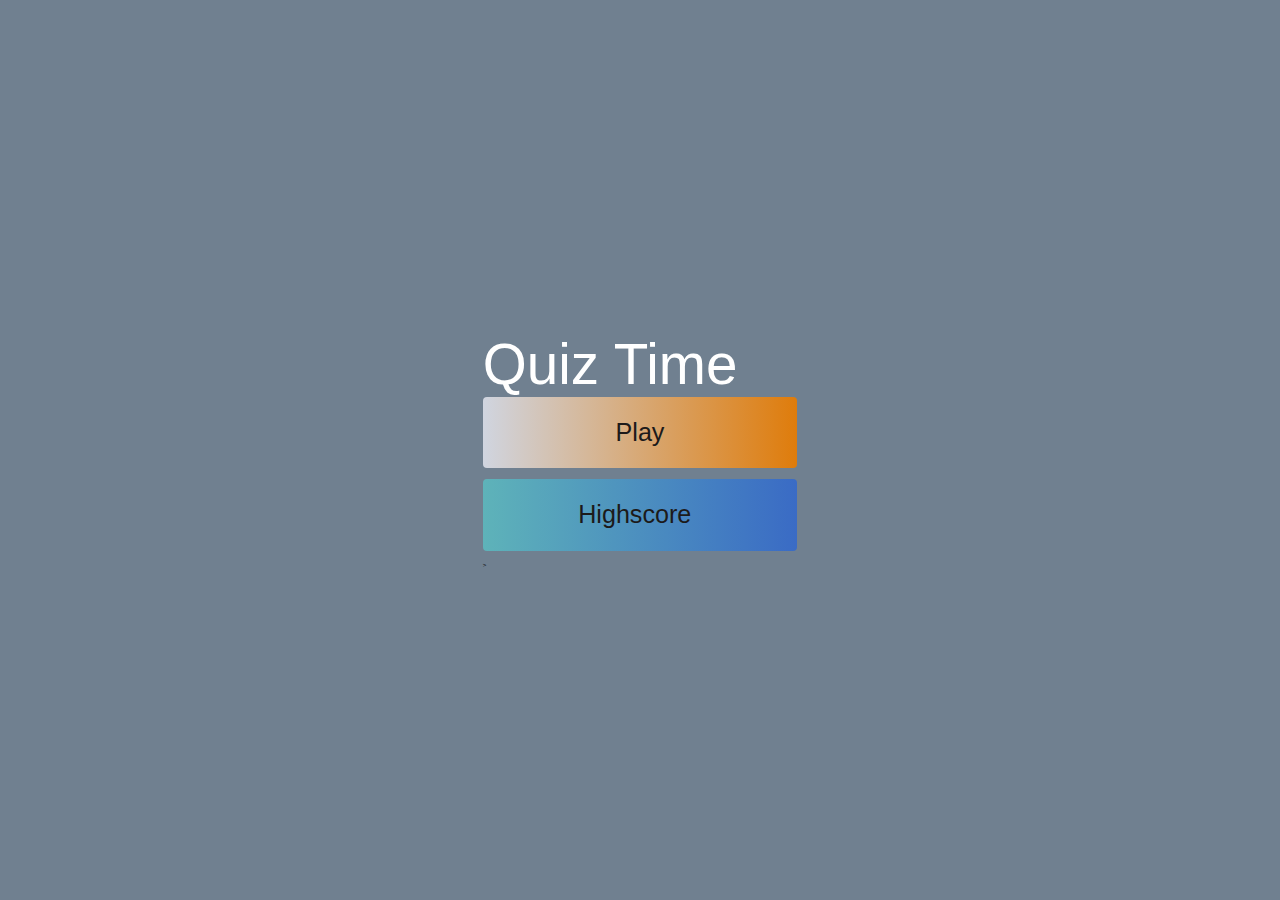
<file: index.html>
<!DOCTYPE html>
<html lang="en">
  <head>
    <meta charset="UTF-8" />
    <meta name="viewport" content="width=device-width, initial-scale=1.0" />
    <!--<meta http-equiv="X-UA-Compatible" content="ie=edge">-->
    <title>Quiz</title>
    <link rel="stylesheet" href="style.css" />
    <link
      rel="stylesheet"
      href="https://use.fontawesome.com/releases/v5.13.1/css/all.css"
      integrity="sha384-xxzQGERXS00kBmZW/6qxqJPyxW3UR0BPsL4c8ILaIWXva5kFi7TxkIIaMiKtqV1Q"
      crossorigin="anonymous"
    />
  </head>
  <body>
    <div class="container">
      <div id="home" class="flex-column home-center">
        <h1>Quiz Time</h1>
        <a href="/game.html" class="btn">Play</a>
        <a href="/highscores.html" id="highscore-btn" class="btn">Highscore<i class="fas fa-crown"></i></a>
        ></a>
      </div>
    </div>
  </body>
</html>
</file>
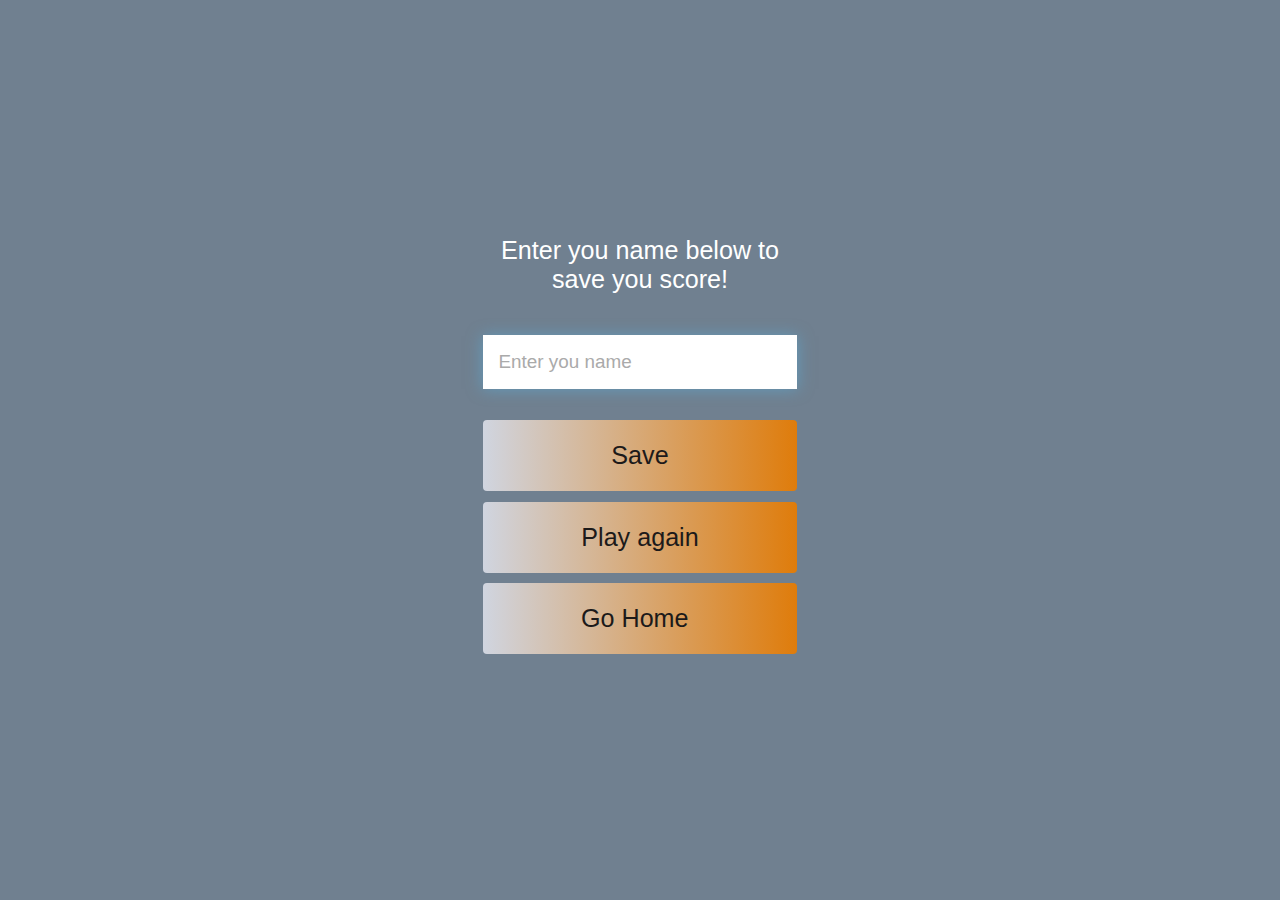
<file: end.html>
<!DOCTYPE html>
<html lang="en">
  <head>
    <meta charset="UTF-8" />
    <meta name="viewport" content="width=device-width, initial-scale=1.0" />
    <meta http-equiv="X-UA-Compatible" content="ie=edge" />
    <title>Document</title>
    <link rel="stylesheet" href="style.css" />
    <link
      rel="stylesheet"
      href="https://use.fontawesome.com/releases/v5.13.1/css/all.css"
      integrity="sha384-xxzQGERXS00kBmZW/6qxqJPyxW3UR0BPsL4c8ILaIWXva5kFi7TxkIIaMiKtqV1Q"
      crossorigin="anonymous"
    />
  </head>
  <body>
    <div class="container">
      <div id="end" class="flex-center flex-column">
        <h1 id="finalScore">0</h1>
        <form class="end-form-container">
          <h2 id="end-text">Enter you name below to save you score!</h2>
          <input
            type="text"
            name="name"
            id="username"
            placeholder="Enter you name"
          />
          <button
            class="btn"
            id="saveScoreBtn"
            type="submit"
            onclick="saveHighScore(event)"
            disabled
          >
            Save
          </button>
        </form>
        <a href="/game.html" class="btn">Play again</a>
        <a href="/" class="btn">Go Home<i class="fas fa-home"></i></a>
      </div>
    </div>
    <script src="end.js"></script>
  </body>
</html>
</file>
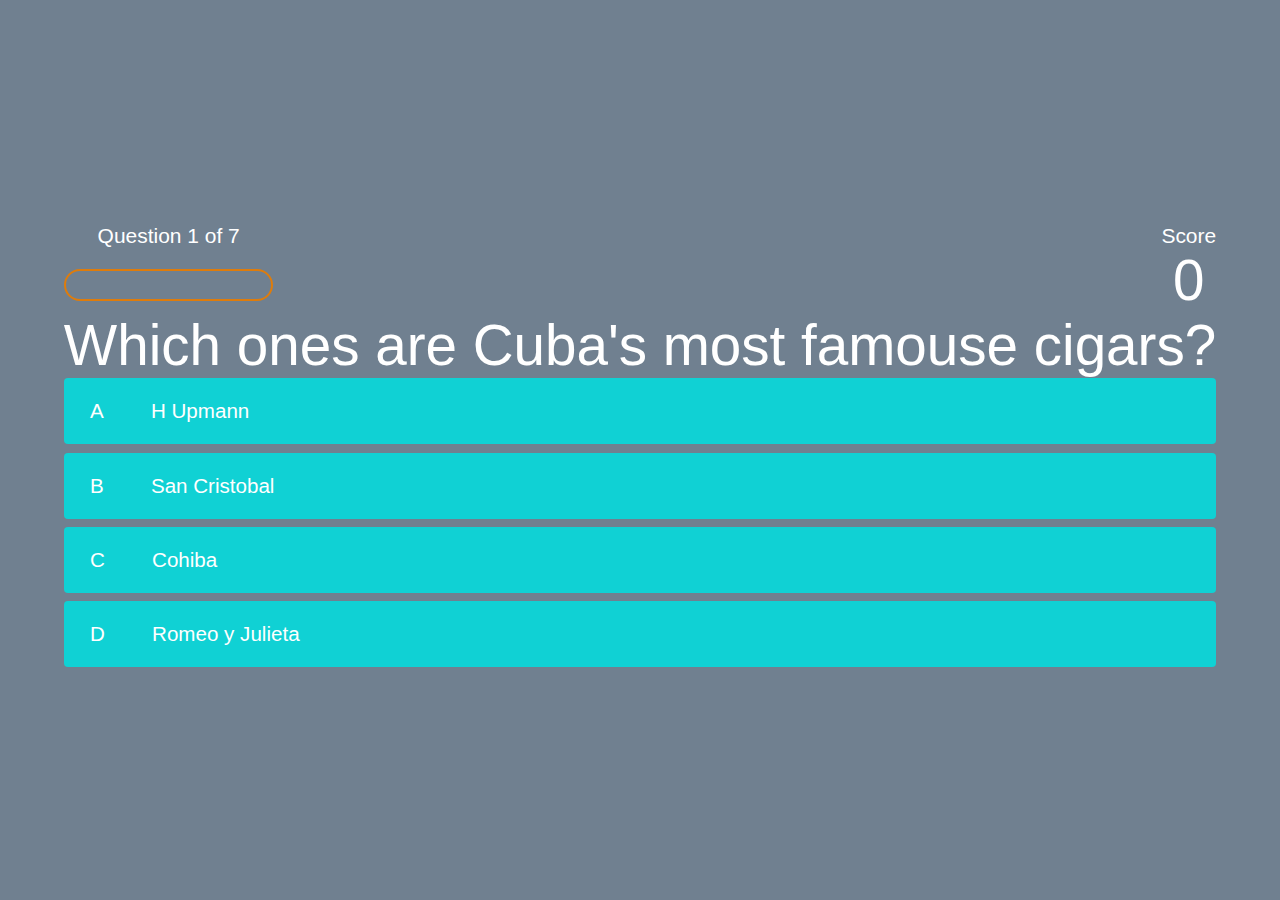
<file: game.html>
<!DOCTYPE html>
<html lang="en">
  <head>
    <meta charset="UTF-8" />
    <meta name="viewport" content="width=device-width, initial-scale=1.0" />
    <meta http-equiv="X-UA-Compatible" content="ie=edge" />
    <title>Quiz page</title>
    <link rel="stylesheet" href="style.css" />
    <link rel="stylesheet" href="game.css" />
  </head>
  <body>
    <div class="container">
      <div id="game" class="justify-center flex-column">
        <div id="hud">
          <div class="hud-item">
            <p id="progressText" class="hud-prefix">Question</p>
            <div id="progressBar">
              <div id="progressBarFull"></div>
            </div>
          </div>
          <div class="hud-item">
            <p class="hud-prefix">Score</p>
            <h1 class="hud-main-text" id="score">0</h1>
          </div>
        </div>
        <h1 id="question">What is the answer to this question</h1>
        <div class="choice-container">
          <p class="choice-prefix">A</p>
          <p class="choice-text" data-number="1">Choice</p>
        </div>
        <div class="choice-container">
          <p class="choice-prefix">B</p>
          <p class="choice-text" data-number="2">Choice 2</p>
        </div>
        <div class="choice-container">
          <p class="choice-prefix">C</p>
          <p class="choice-text" data-number="3">Choice 3</p>
        </div>
        <div class="choice-container">
          <p class="choice-prefix">D</p>
          <p class="choice-text" data-number="4">Choice 4</p>
        </div>
      </div>
    </div>
    <script src="game.js"></script>
  </body>
</html>
</file>
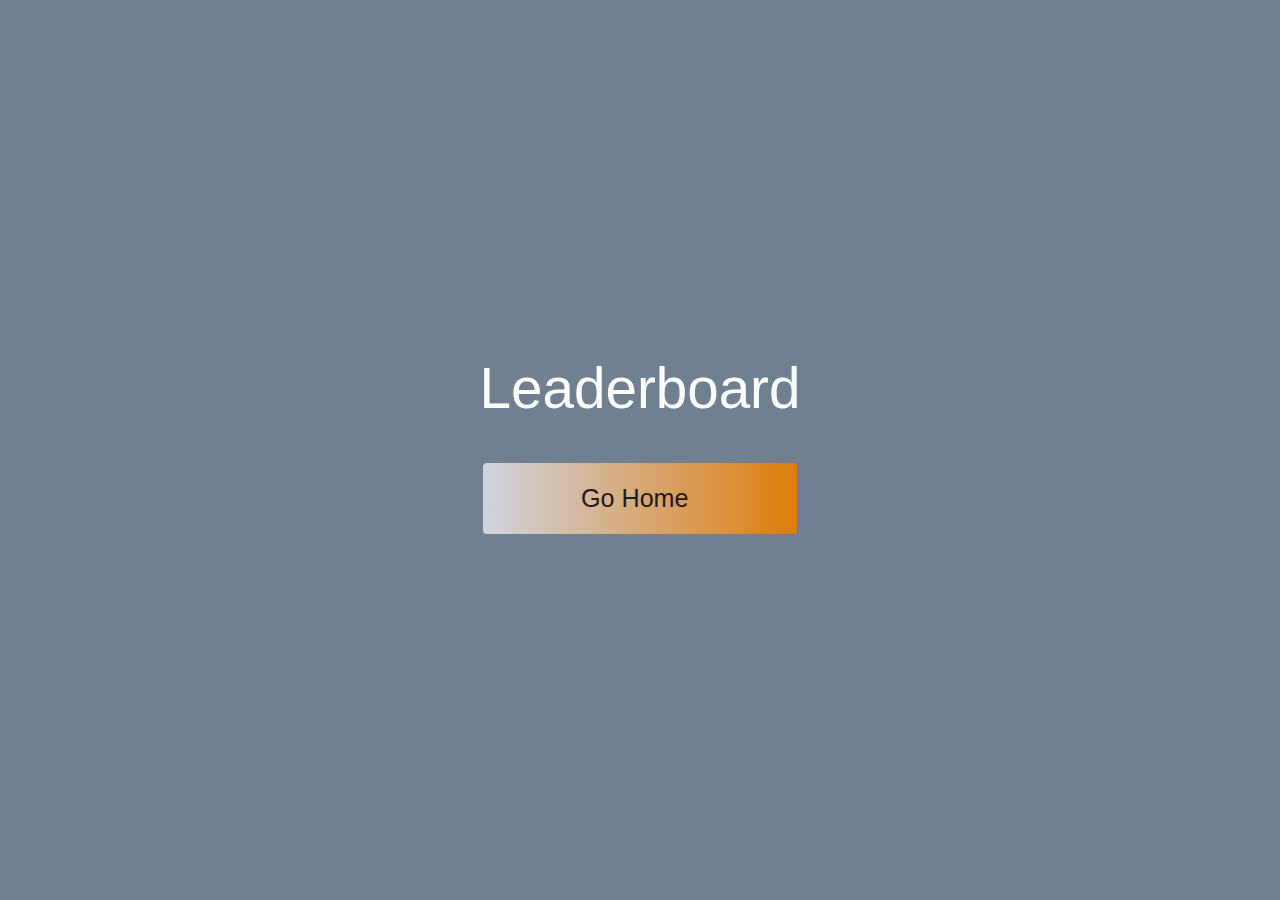
<file: highscores.html>
<!DOCTYPE html>
<html lang="en">
  <head>
    <meta charset="UTF-8" />
    <meta name="viewport" content="width=device-width, initial-scale=1.0" />
    <meta http-equiv="X-UA-Compatible" content="ie=edge" />
    <title>HIgh Scores</title>
    <link rel="stylesheet" href="style.css" />
    <link rel="stylesheet" href="highscores.css" />
    <link
      rel="stylesheet"
      href="https://use.fontawesome.com/releases/v5.13.1/css/all.css"
      integrity="sha384-xxzQGERXS00kBmZW/6qxqJPyxW3UR0BPsL4c8ILaIWXva5kFi7TxkIIaMiKtqV1Q"
      crossorigin="anonymous"
    />
  </head>
  <body>
    <div class="container">
      <div id="highScores" class="flex-center flex-column">
        <h1 id="finalScore">Leaderboard</h1>
        <ul id="highScoresList"></ul>
        <a href="/" class="btn">Go Home<i class="fas fa-home"></i></a>
      </div>
    </div>
    <script src="highscores.js"></script>
  </body>
</html>
</file>
<file: style.css>
@import url("https://fonts.googleapis.com/css2?family=Montserrat&display=swap");

:root {
  background-color: SlateGrey;
}

* {
  box-sizing: border-box;
  margin: 0;
  padding: 0;
  font-size: 65.5%;
  font-family: 'PT Sans Narrow', sans-serif;
  font-weight: 500;
}

h1 {
  font-size: 5.4rem;
  color: #fff;
  margin-bottom: 5 rem;
}

h2 {
  font-size: 6.2rem;
  margin-bottom: 4rem;
}

.container {
  width: 100vw;
  height: 100vh;
  display: flex;
  justify-content: center;
  align-items: center;
  max-width: 80 rem;
  margin: 0 auto;
  padding: 2rem;
}

.flex-column {
  display: flex;
  flex-direction: column;
}

.flex-center {
  justify-content: center;
  align-items: center;
}

.justify-center {
  justify-content: center;
}

.text-center {
  text-align: center;
}

.hidden {
  display: none;
}

.btn {
  font-size: 2.4rem;
  padding: 2rem 0;
  width: 30rem;
  text-align: center;
  margin-bottom: 1rem;
  text-decoration: none;
  color: rgb(28, 26, 26);
  background: linear-gradient(
    90deg,
    rgb(208, 213, 224) 0%,
    rgb(223, 124, 11) 100%
  );
  border-radius: 4px;
}

.btn:hover {
  cursor: pointer;
  box-shadow: 0 0.4rem 1.4rem 0 rgba(235, 97, 205, 0.6);
  transition: transform 150ms;
  transform: scale(1.03);
}

.btn[disabled]:hover {
  cursor: not-allowed;
  box-shadow: none;
  transform: none;
}

#highscore-btn {
  background: linear-gradient(
    90deg,
    rgb(94, 179, 185) 0%,
    rgb(58, 107, 197) 100%
  );
}

#highscore-btn:hover {
  box-shadow: 0 0.4rem 1.4rem 0 rgba(255, 255, 0, 0.5);
}

.fa-crown {
  font-size: 2.5rem;
  margin-left: 1rem;
}

/* End page CSS */
.end-form-container {
  width: 100%;
  display: flex;
  flex-direction: column;
  align-items: center;
  max-width: 30rem;
}

input {
  margin-bottom: 1rem;
  width: 20rem;
  padding: 1.5rem;
  font-size: 1.8rem;
  border: none;
  box-shadow: 0 0.1rem 1.4rem 0 rgba(86, 185, 235, 0.5);
}

input::placeholder {
  color: #aaa;
}

#username {
  margin-bottom: 3rem;
  width: 100%;
  outline: none;
}

#end-text {
  font-size: 2.4rem;
  color: #fff;
  text-align: center;
}

#saveScoreBtn {
  border: none;
}

.fa-home {
  margin-left: 1rem;
  font-size: 2rem;
  color: rgb(28, 26, 26);
}
</file>
<file: game.css>
body {
  color: #fff;
}

.choice-container {
  display: flex;
  margin-bottom: 0.8rem;
  width: 100%;
  border-radius: 4px;
  background: rgb(16, 209, 212);
  font-size: 3rem;
  min-width: 80rem;
}

.choice-container:hover {
  cursor: pointer;
  box-shadow: 0 0.4rem 1.4rem 0 rgba(6, 103, 247, 0.5);
  transform: scale(1.02);
  transform: transform 100ms;
}

.choice-prefix {
  padding: 2rem 2.5rem;
  color: white;
}

.choice-text {
  padding: 2rem;
  width: 100%;
}

.correct {
  background: linear-gradient(
    32deg,
    rgb(41, 232, 111) 0%,
    rgb(10, 121, 23) 100%
  );
}

.incorrect {
  background: linear-gradient(
    32deg,
    rgb(216, 93, 93) 0%,
    rgb(224, 11, 11, 1) 100%
  );
}

/* Heads up Display */
#hud {
  display: flex;
  justify-content: space-between;
}

.hud-prefix {
  text-align: center;
  font-size: 2rem;
}

.hud-main-text {
  text-align: center;
}

#progressBar {
  width: 20rem;
  height: 3rem;
  border: 0.2rem solid rgb(223, 124, 11);
  margin-top: 2rem;
  border-radius: 50px;
  overflow: hidden;
}

#progressBarFull {
  height: 100%;
  background: rgb(11, 223, 36);
  width: 0%;
}

@media screen and (max-width: 768px) {
  .choice-container {
    min-width: 40rem;
  }
}
</file>
<file: highscores.css>
body {
  color: #fff;
}

#highScoresList {
  list-style: none;
  margin-bottom: 4rem;
}

.high-score {
  font-size: 2.8rem;
  margin-bottom: 0.5rem;
}
</file>
